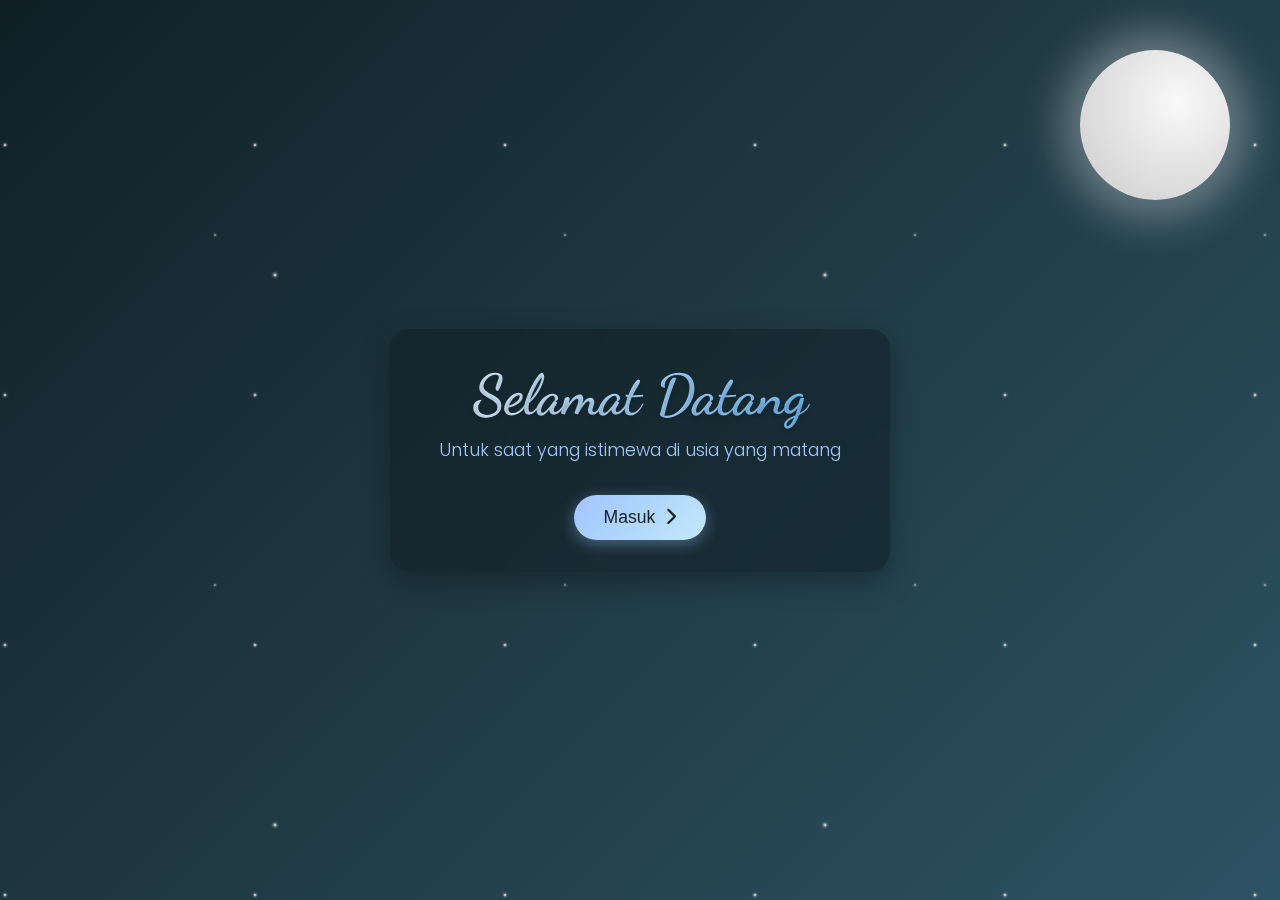
<file: index.html>
<!DOCTYPE html>
<html lang="en">
<head>
    <meta charset="UTF-8">
    <meta name="viewport" content="width=device-width, initial-scale=1.0">
    <title>For Yeni</title>
    <link rel="stylesheet" href="style.css">
    <link rel="stylesheet" href="https://cdnjs.cloudflare.com/ajax/libs/font-awesome/6.4.2/css/all.min.css">
    <link href="https://fonts.googleapis.com/css2?family=Poppins:wght@300;400;500;600;700&family=Dancing+Script:wght@700&display=swap" rel="stylesheet">
</head>
<body>
    <div class="stars"></div>
    <div class="moon"></div>
    <div class="container">
        <div class="content">
            <h1 class="welcome-text">Selamat Datang</h1>
            <p class="subtitle">Untuk saat yang istimewa di usia yang matang</p>
            <button class="enter-btn" onclick="bukaPopUp()">
                <span>Masuk</span>
                <i class="fas fa-chevron-right"></i>
            </button>
        </div>
    </div>
    <div id="popup" class="popup">
        <div class="popup-content">
            <span class="close" onclick="tutupPopUp()">&times;</span>
            <h2>Masukkan Nama Anda</h2>
            <div class="input-container">
                <input type="text" id="namaInput" placeholder="Masukkan nama lengkap Anda...">
                <button class="submit-button" onclick="masuk()">
                    <i class="fas fa-arrow-right"></i>
                </button>
            </div>
        </div>
    </div>
    <script src="script.js"></script>
</body>
</html>
</file>
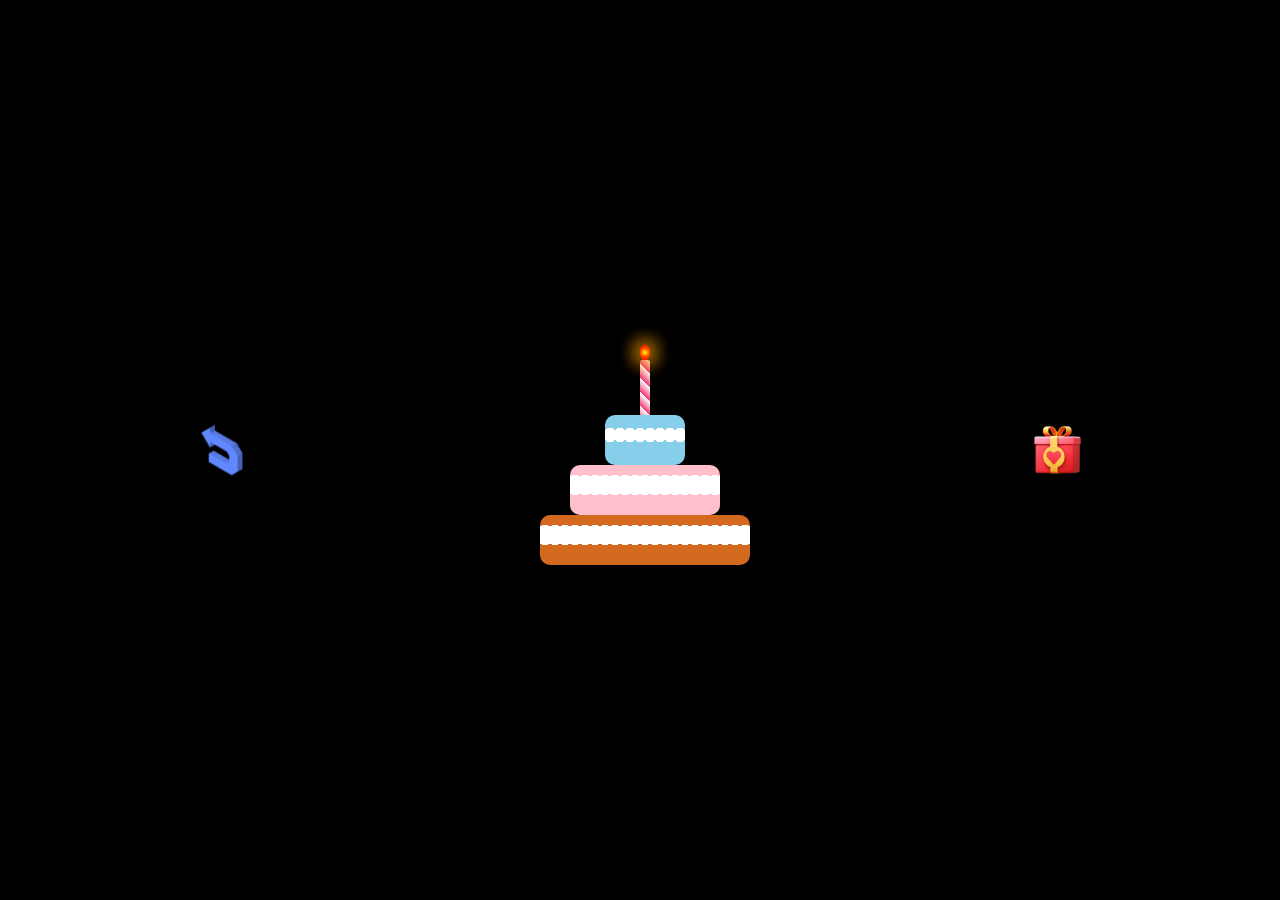
<file: cake.html>
<!DOCTYPE html>
<html lang="en">
<head>
    <meta charset="UTF-8">
    <meta name="viewport" content="width=device-width, initial-scale=1.0">
    <title>Birthday Cake</title>
    <link rel="stylesheet" href="cake.css">
    <script src="https://code.jquery.com/jquery-3.6.0.min.js"></script>
</head>
<body>
    <div class="navigation">
        <div class="back-button" onclick="goToSlideshowPage()">
            <img src="icons/icons8-back-50.png" alt="Back Icon">
        </div>
        <div class="gift-button" onclick="goToGiftPage()">
            <img src="icons/icons8-gift-box-94.png" alt="Gift Icon">
        </div>
    </div>
    <div class="cake-container">
        <h1>For Yeni</h1>
        <div class="cake">
            <div class="cherry"></div>
            <div class="candle">
                <div class="flame"></div>
                <div class="flame"></div>
                <div class="flame"></div>
                <div class="flame"></div>
                <div class="flame"></div>
            </div>
            <div class="layer one"></div>
            <div class="layer two"></div>
            <div class="layer three"></div>
        </div>
    </div>
    <div class="light-candle-icon" onclick="lightCandles()">
        <img src="icons/icons8-lighter-94.png" alt="Light Candle Icon">
    </div>

    <!-- Audio elements for background music and sound effects -->
    <audio id="cheerSound" src="music and sound effect/cheering-and-clapping-crowd-1-5995.mp3"></audio>
    <audio id="clapSound" src="music and sound effect/claps-44774.mp3"></audio>

    <script src="cake.js"></script>
</body>
</html>
</file>
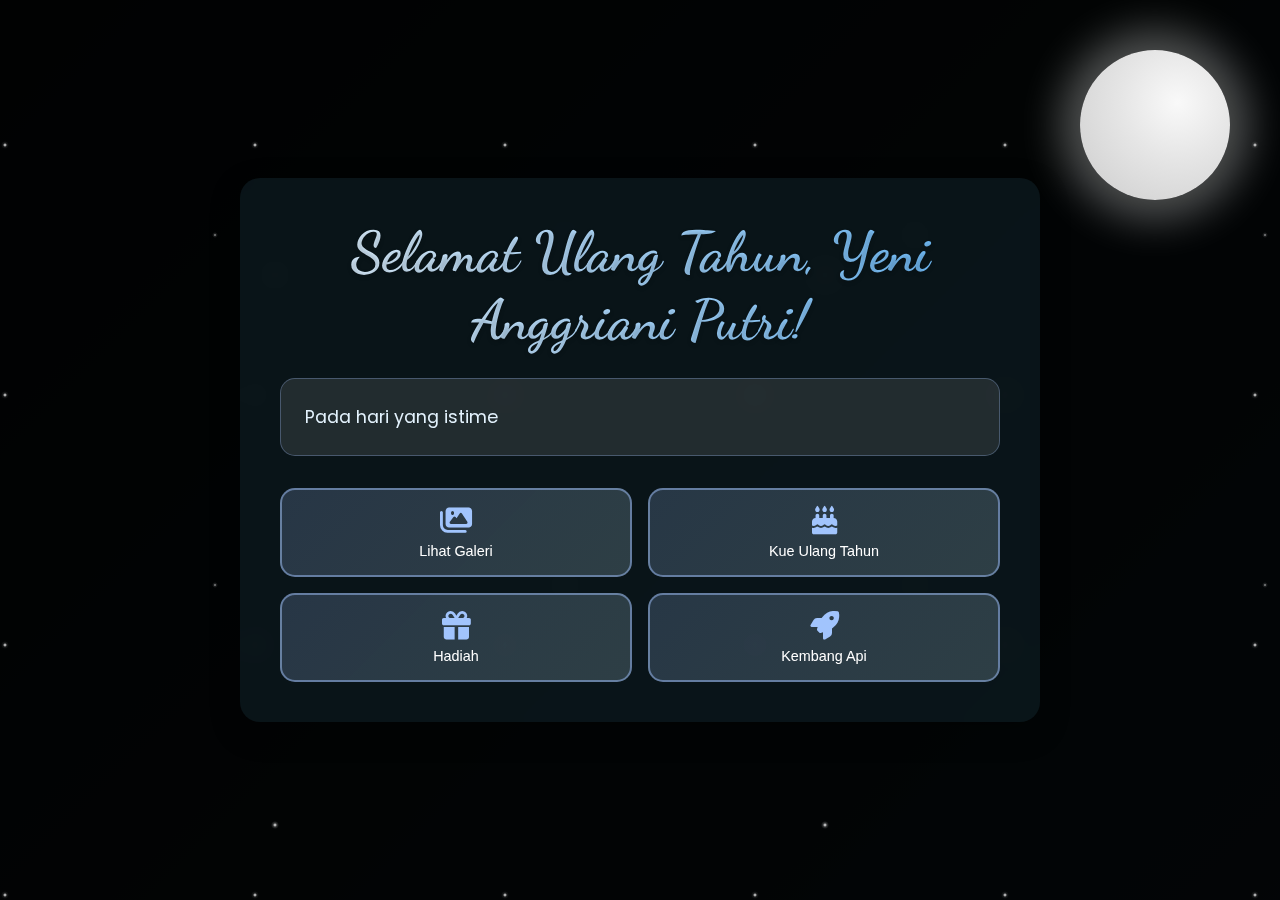
<file: greetings.html>
<!DOCTYPE html>
<html lang="en">
<head>
    <meta charset="UTF-8">
    <meta name="viewport" content="width=device-width, initial-scale=1.0">
    <title>For Yeni</title>
    <link rel="stylesheet" href="greetings.css">
    <link rel="stylesheet" href="https://cdnjs.cloudflare.com/ajax/libs/font-awesome/6.4.2/css/all.min.css">
    <link href="https://fonts.googleapis.com/css2?family=Poppins:wght@300;400;500;600;700&family=Dancing+Script:wght@700&display=swap" rel="stylesheet">
</head>
<body>
    <div class="stars"></div>
    <div class="moon"></div>
    <div class="shooting-stars"></div>
    
    <div class="container">
        <div class="content">
            <h1 id="greeting" class="greeting-text"></h1>
            <div class="message-box">
                <p id="ucapan" class="message-text"></p>
            </div>
            <div id="navigation" class="navigation-buttons">
                <button id="exploreBtn" class="nav-btn" onclick="navigateToSlideshow()">
                    <i class="fas fa-images"></i>
                    <span>Lihat Galeri</span>
                </button>
                <button id="cakeBtn" class="nav-btn" onclick="navigateToCake()">
                    <i class="fas fa-birthday-cake"></i>
                    <span>Kue Ulang Tahun</span>
                </button>
                <button id="giftBtn" class="nav-btn" onclick="navigateToGift()">
                    <i class="fas fa-gift"></i>
                    <span>Hadiah</span>
                </button>
                <button id="fireworkBtn" class="nav-btn" onclick="navigateToFirework()">
                    <i class="fas fa-rocket"></i>
                    <span>Kembang Api</span>
                </button>
            </div>
        </div>
    </div>
    
    <div class="heart-container"></div>
    <canvas id="fireworks"></canvas>
    
    <audio id="birthdayMusic" src="music and sound effect/Gellen Martadinata.mp3" loop></audio>
    
    <script src="greetings.js"></script>
</body>
</html>
</file>
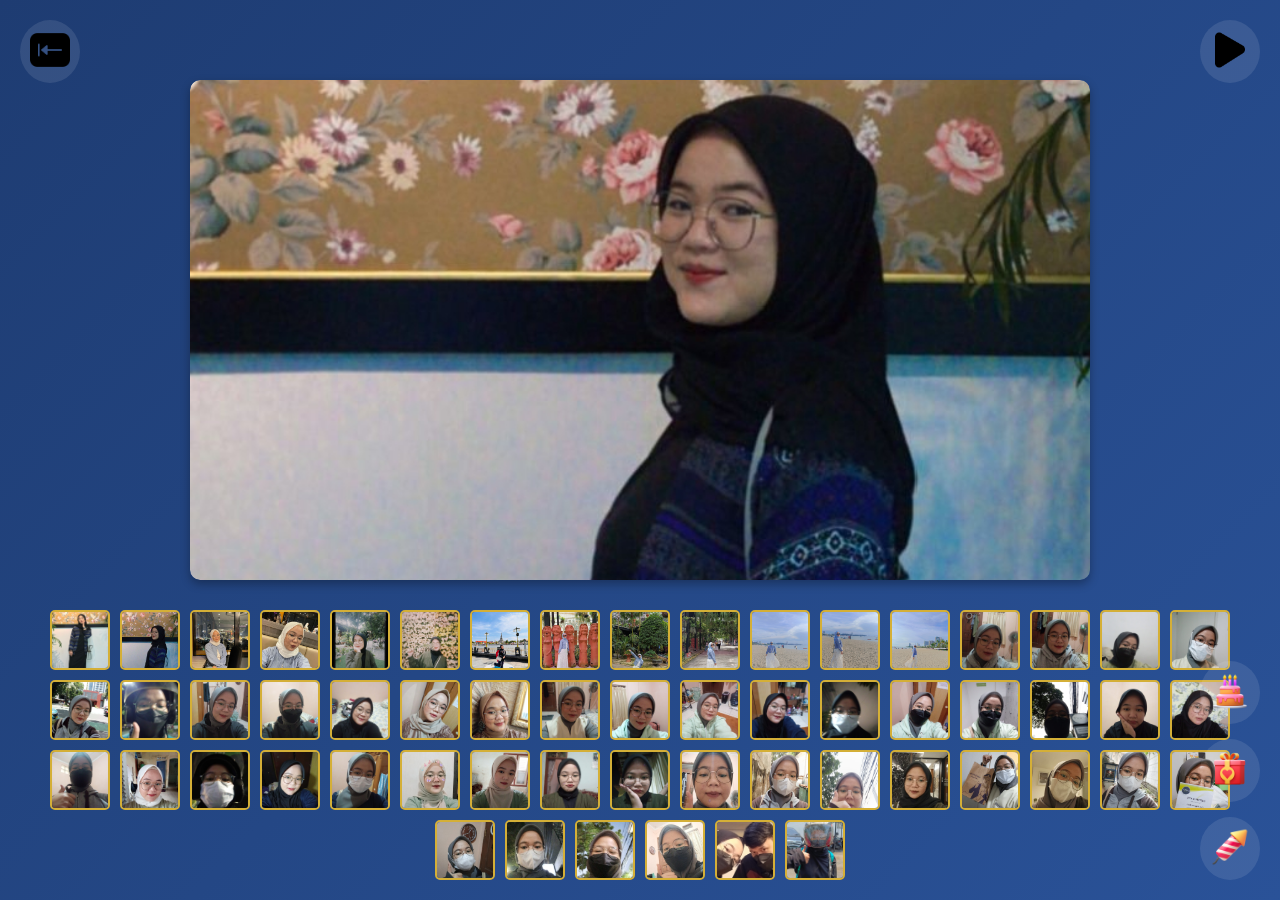
<file: slideshow.html>
<!DOCTYPE html>
<html lang="id">
<head>
  <meta charset="UTF-8">
  <meta name="viewport" content="width=device-width, initial-scale=1.0">
  <title>For Yeni</title>
  <link rel="stylesheet" href="slideshow.css">
  <!-- Optional: Import Google Fonts -->
  <link href="https://fonts.googleapis.com/css2?family=Roboto:wght@400;500&display=swap" rel="stylesheet">
</head>
<body>
  <header>
    <div class="nav-buttons">
      <button class="home-button" onclick="openIndexPage()">
        <img src="icons/icons8-home-button-50.png" alt="Home">
      </button>
      <button class="music-control" onclick="toggleMusic()">
        <img id="musicIcon" src="icons/play.png" alt="Music">
      </button>
    </div>
  </header>

  <main>
    <section class="slideshow-section">
      <div class="slideshow-container">
        <div class="slideshow">
                <img class="slide" src="image/1715529822608.jpg" alt="Photo 1">
                <img class="slide" src="image/1715529938591.jpg" alt="Photo 2">
                <img class="slide" src="image/20240406-WA0028.jpg" alt="Photo 3">
                <img class="slide" src="image/20240406-WA0046.jpg" alt="Photo 4">
                <img class="slide" src="image/20240415-WA0035.jpg" alt="Photo 5">
                <img class="slide" src="image/20240415-WA0050.jpg" alt="Photo 6">
                <img class="slide" src="image/20240518-WA0004.jpg" alt="Photo 7">
                <img class="slide" src="image/20240519-WA0039.jpg" alt="Photo 8">
                <img class="slide" src="image/20240519-WA0043.jpg" alt="Photo 9">
                <img class="slide" src="image/20240519-WA0047.jpg" alt="Photo 10">
                <img class="slide" src="image/20240519-WA0089.jpg" alt="Photo 11">
                <img class="slide" src="image/20240519-WA0097.jpg" alt="Photo 12">
                <img class="slide" src="image/20240519-WA0105.jpg" alt="Photo 13">
                <img class="slide" src="image/IMG-20240116-WA0002.jpg" alt="Photo 14">
                <img class="slide" src="image/IMG-20240117-WA0000.jpg" alt="Photo 15">
                <img class="slide" src="image/IMG-20240123-WA0003.jpg" alt="Photo 16">
                <img class="slide" src="image/IMG-20240124-WA0010.jpg" alt="Photo 17">
                <img class="slide" src="image/IMG-20240125-WA0003.jpg" alt="Photo 18">
                <img class="slide" src="image/IMG-20240127-WA0011.jpg" alt="Photo 19">
                <img class="slide" src="image/IMG-20240202-WA0007.jpg" alt="Photo 20">
                <img class="slide" src="image/IMG-20240202-WA0009.jpg" alt="Photo 21">
                <img class="slide" src="image/IMG-20240202-WA0023.jpg" alt="Photo 22">
                <img class="slide" src="image/IMG-20240204-WA0000.jpg" alt="Photo 23">
                <img class="slide" src="image/IMG-20240204-WA0008.jpg" alt="Photo 24">
                <img class="slide" src="image/IMG-20240205-WA0006.jpg" alt="Photo 25">
                <img class="slide" src="image/IMG-20240206-WA0000.jpg" alt="Photo 26">
                <img class="slide" src="image/IMG-20240209-WA0004.jpg" alt="Photo 27">
                <img class="slide" src="image/IMG-20240209-WA0011.jpg" alt="Photo 28">
                <img class="slide" src="image/IMG-20240209-WA0012.jpg" alt="Photo 29">
                <img class="slide" src="image/IMG-20240211-WA0000.jpg" alt="Photo 30">
                <img class="slide" src="image/IMG-20240211-WA0001.jpg" alt="Photo 31">
                <img class="slide" src="image/IMG-20240211-WA0018.jpg" alt="Photo 32">
                <img class="slide" src="image/IMG-20240211-WA0020.jpg" alt="Photo 33">
                <img class="slide" src="image/IMG-20240211-WA0021.jpg" alt="Photo 34">
                <img class="slide" src="image/IMG-20240212-WA0000.jpg" alt="Photo 35">
                <img class="slide" src="image/IMG-20240214-WA0007.jpg" alt="Photo 36">
                <img class="slide" src="image/IMG-20240217-WA0010.jpg" alt="Photo 37">
                <img class="slide" src="image/IMG-20240218-WA0000.jpg" alt="Photo 38">
                <img class="slide" src="image/IMG-20240218-WA0001.jpg" alt="Photo 39">
                <img class="slide" src="image/IMG-20240413-WA0008.jpg" alt="Photo 40">
                <img class="slide" src="image/IMG-20240414-WA0046.jpg" alt="Photo 41">
                <img class="slide" src="image/IMG-20240414-WA0081.jpg" alt="Photo 42">
                <img class="slide" src="image/IMG-20240414-WA0082.jpg" alt="Photo 43">
                <img class="slide" src="image/IMG-20240508-WA0000.jpg" alt="Photo 44">
                <img class="slide" src="image/IMG-20240508-WA0001.jpg" alt="Photo 45">
                <img class="slide" src="image/IMG-20240508-WA0007.jpg" alt="Photo 46">
                <img class="slide" src="image/IMG-20240517-WA0051.jpg" alt="Photo 47">
                <img class="slide" src="image/IMG-20240525-WA0003.jpg" alt="Photo 48">
                <img class="slide" src="image/IMG-20240529-WA0006.jpg" alt="Photo 49">
                <img class="slide" src="image/IMG-20240530-WA0001.jpg" alt="Photo 50">
                <img class="slide" src="image/IMG-20240530-WA0002.jpg" alt="Photo 51">
                <img class="slide" src="image/IMG-20240603-WA0001.jpg" alt="Photo 52">
                <img class="slide" src="image/IMG-20240603-WA0019.jpg" alt="Photo 53">
                <img class="slide" src="image/IMG-20240606-WA0001.jpg" alt="Photo 54">
                <img class="slide" src="image/IMG-20240607-WA0001.jpg" alt="Photo 55">
                <img class="slide" src="image/IMG_20240210_190426_283@1192940914.jpg" alt="Photo 56">
                <img class="slide" src="image/IMG_20240216_115555_326@1261835430.jpg" alt="Photo 57">
                <!-- Add more photos as needed -->
            </div>
        </div>
        <div class="photo-list">
            <img src="image/1715529822608.jpg" alt="Photo 1" onclick="showSlide(0)">
            <img src="image/1715529938591.jpg" alt="Photo 2" onclick="showSlide(1)">
            <img src="image/20240406-WA0028.jpg" alt="Photo 3" onclick="showSlide(2)">
            <img src="image/20240406-WA0046.jpg" alt="Photo 4" onclick="showSlide(3)">
            <img src="image/20240415-WA0035.jpg" alt="Photo 5" onclick="showSlide(4)">
            <img src="image/20240415-WA0050.jpg" alt="Photo 6" onclick="showSlide(5)">
            <img src="image/20240518-WA0004.jpg" alt="Photo 7" onclick="showSlide(6)">
            <img src="image/20240519-WA0039.jpg" alt="Photo 8" onclick="showSlide(7)">
            <img src="image/20240519-WA0043.jpg" alt="Photo 9" onclick="showSlide(8)">
            <img src="image/20240519-WA0047.jpg" alt="Photo 10" onclick="showSlide(9)">
            <img src="image/20240519-WA0089.jpg" alt="Photo 11" onclick="showSlide(10)">
            <img src="image/20240519-WA0097.jpg" alt="Photo 12" onclick="showSlide(11)">
            <img src="image/20240519-WA0105.jpg" alt="Photo 13" onclick="showSlide(12)">
            <img src="image/IMG-20240116-WA0002.jpg" alt="Photo 14" onclick="showSlide(13)">
            <img src="image/IMG-20240117-WA0000.jpg" alt="Photo 15" onclick="showSlide(14)">
            <img src="image/IMG-20240123-WA0003.jpg" alt="Photo 16" onclick="showSlide(15)">
            <img src="image/IMG-20240124-WA0010.jpg" alt="Photo 17" onclick="showSlide(16)">
            <img src="image/IMG-20240125-WA0003.jpg" alt="Photo 18" onclick="showSlide(17)">
            <img src="image/IMG-20240127-WA0011.jpg" alt="Photo 19" onclick="showSlide(18)">
            <img src="image/IMG-20240202-WA0007.jpg" alt="Photo 20" onclick="showSlide(19)">
            <img src="image/IMG-20240202-WA0009.jpg" alt="Photo 21" onclick="showSlide(20)">
            <img src="image/IMG-20240202-WA0023.jpg" alt="Photo 22" onclick="showSlide(21)">
            <img src="image/IMG-20240204-WA0000.jpg" alt="Photo 23" onclick="showSlide(22)">
            <img src="image/IMG-20240204-WA0008.jpg" alt="Photo 24" onclick="showSlide(23)">
            <img src="image/IMG-20240205-WA0006.jpg" alt="Photo 25" onclick="showSlide(24)">
            <img src="image/IMG-20240206-WA0000.jpg" alt="Photo 26" onclick="showSlide(25)">
            <img src="image/IMG-20240209-WA0004.jpg" alt="Photo 27" onclick="showSlide(26)">
            <img src="image/IMG-20240209-WA0011.jpg" alt="Photo 28" onclick="showSlide(27)">
            <img src="image/IMG-20240209-WA0012.jpg" alt="Photo 29" onclick="showSlide(28)">
            <img src="image/IMG-20240211-WA0000.jpg" alt="Photo 30" onclick="showSlide(29)">
            <img src="image/IMG-20240211-WA0001.jpg" alt="Photo 31" onclick="showSlide(30)">
            <img src="image/IMG-20240211-WA0018.jpg" alt="Photo 32" onclick="showSlide(31)">
            <img src="image/IMG-20240211-WA0020.jpg" alt="Photo 33" onclick="showSlide(32)">
            <img src="image/IMG-20240211-WA0021.jpg" alt="Photo 34" onclick="showSlide(33)">
            <img src="image/IMG-20240212-WA0000.jpg" alt="Photo 35" onclick="showSlide(44)">
            <img src="image/IMG-20240214-WA0007.jpg" alt="Photo 36" onclick="showSlide(35)">
            <img src="image/IMG-20240217-WA0010.jpg" alt="Photo 37" onclick="showSlide(36)">
            <img src="image/IMG-20240218-WA0000.jpg" alt="Photo 38" onclick="showSlide(37)">
            <img src="image/IMG-20240218-WA0001.jpg" alt="Photo 39" onclick="showSlide(38)">
            <img src="image/IMG-20240413-WA0008.jpg" alt="Photo 40" onclick="showSlide(39)">
            <img src="image/IMG-20240414-WA0046.jpg" alt="Photo 41" onclick="showSlide(40)">
            <img src="image/IMG-20240414-WA0081.jpg" alt="Photo 42" onclick="showSlide(41)">
            <img src="image/IMG-20240414-WA0082.jpg" alt="Photo 43" onclick="showSlide(42)">
            <img src="image/IMG-20240508-WA0000.jpg" alt="Photo 44" onclick="showSlide(43)">
            <img src="image/IMG-20240508-WA0001.jpg" alt="Photo 45" onclick="showSlide(44)">
            <img src="image/IMG-20240508-WA0007.jpg" alt="Photo 46" onclick="showSlide(45)">
            <img src="image/IMG-20240517-WA0051.jpg" alt="Photo 47" onclick="showSlide(46)">
            <img src="image/IMG-20240525-WA0003.jpg" alt="Photo 48" onclick="showSlide(47)">
            <img src="image/IMG-20240529-WA0006.jpg" alt="Photo 49" onclick="showSlide(48)">
            <img src="image/IMG-20240530-WA0001.jpg" alt="Photo 50" onclick="showSlide(49)">
            <img src="image/IMG-20240530-WA0002.jpg" alt="Photo 51" onclick="showSlide(50)">
            <img src="image/IMG-20240603-WA0001.jpg" alt="Photo 52" onclick="showSlide(51)">
            <img src="image/IMG-20240603-WA0019.jpg" alt="Photo 53" onclick="showSlide(52)">
            <img src="image/IMG-20240606-WA0001.jpg" alt="Photo 54" onclick="showSlide(53)">
            <img src="image/IMG-20240607-WA0001.jpg" alt="Photo 55" onclick="showSlide(54)">
            <img src="image/IMG_20240210_190426_283@1192940914.jpg" alt="Photo 56" onclick="showSlide(55)">
            <img src="image/IMG_20240216_115555_326@1261835430.jpg" alt="Photo 57" onclick="showSlide(56)">
            <!-- Add more photos as needed -->
        </div>
    </section>
  </main>

  <footer>
    <div class="floating-icons">
      <button class="floating-icon" id="cakeIcon" onclick="openCakePage()">
        <img src="icons/icons8-birthday-94.png" alt="Cake">
      </button>
      <button class="floating-icon" id="giftIcon" onclick="openGiftPage()">
        <img src="icons/icons8-gift-box-94.png" alt="Gift">
      </button>
      <button class="floating-icon" id="fireworkIcon" onclick="openFireworkPage()">
        <img src="icons/icons8-firework-94.png" alt="Firework">
      </button>
    </div>
  </footer>

  <audio id="slideshowMusic" src="music and sound effect/musik1.mp3" loop></audio>
  <script src="slideshow.js"></script>
</body>
</html>
</file>
<file: style.css>
/* Base Styles */
* {
    margin: 0;
    padding: 0;
    box-sizing: border-box;
}

body {
    font-family: 'Poppins', sans-serif;
    background: linear-gradient(135deg, #0f2027, #203a43, #2c5364);
    color: #fff;
    overflow: hidden;
    height: 100vh;
    position: relative;
}

/* Night Sky Elements */
.stars {
    position: absolute;
    top: 0;
    left: 0;
    width: 100%;
    height: 100%;
    pointer-events: none;
}

.stars:before {
    content: '';
    position: absolute;
    width: 100%;
    height: 100%;
    background-image: 
        radial-gradient(white, rgba(255,255,255,.2) 2px, transparent 4px),
        radial-gradient(white, rgba(255,255,255,.15) 1px, transparent 3px),
        radial-gradient(white, rgba(255,255,255,.1) 2px, transparent 4px);
    background-size: 550px 550px, 350px 350px, 250px 250px;
    background-position: 0 0, 40px 60px, 130px 270px;
    animation: twinkle 10s ease-in-out infinite alternate;
}

@keyframes twinkle {
    0% { opacity: 0.7; }
    50% { opacity: 1; }
    100% { opacity: 0.7; }
}

.moon {
    position: absolute;
    top: 50px;
    right: 50px;
    width: 150px;
    height: 150px;
    background: radial-gradient(circle at 65% 35%, #f9f9f9 0%, #e6e6e6 40%, #cccccc 100%);
    border-radius: 50%;
    box-shadow: 0 0 40px 20px rgba(255, 255, 255, 0.3);
    animation: glow 10s ease-in-out infinite alternate;
}

@keyframes glow {
    0% { box-shadow: 0 0 40px 20px rgba(255, 255, 255, 0.3); }
    50% { box-shadow: 0 0 50px 30px rgba(255, 255, 255, 0.4); }
    100% { box-shadow: 0 0 40px 20px rgba(255, 255, 255, 0.3); }
}

/* Layout */
.container {
    display: flex;
    justify-content: center;
    align-items: center;
    height: 100vh;
    position: relative;
    z-index: 2;
}

.content {
    text-align: center;
    padding: 2rem;
    background: rgba(15, 32, 39, 0.6);
    backdrop-filter: blur(10px);
    border-radius: 20px;
    box-shadow: 0 10px 30px rgba(0, 0, 0, 0.3);
    max-width: 90%;
    width: 500px;
    transform: translateY(0);
    transition: transform 0.5s ease-in-out;
    animation: float 5s ease-in-out infinite;
}

@keyframes float {
    0% { transform: translateY(0); }
    50% { transform: translateY(-20px); }
    100% { transform: translateY(0); }
}

/* Typography */
.welcome-text {
    font-family: 'Dancing Script', cursive;
    font-size: 3.5rem;
    margin-bottom: 0.5rem;
    background: linear-gradient(90deg, #e3f2fd, #bbdefb, #90caf9, #64b5f6);
    -webkit-background-clip: text;
    background-clip: text;
    color: transparent;
    text-shadow: 0 2px 4px rgba(0, 0, 0, 0.2);
}

.subtitle {
    color: #a1c4fd;
    margin-bottom: 2rem;
    font-weight: 300;
    font-size: 1.1rem;
}

/* Buttons */
.enter-btn {
    background: linear-gradient(135deg, #a1c4fd, #c2e9fb);
    color: #0f2027;
    border: none;
    padding: 12px 30px;
    border-radius: 50px;
    font-size: 1.1rem;
    font-weight: 500;
    cursor: pointer;
    transition: all 0.3s ease;
    display: flex;
    align-items: center;
    justify-content: center;
    margin: 0 auto;
    box-shadow: 0 4px 15px rgba(161, 196, 253, 0.4);
}

.enter-btn:hover {
    background: linear-gradient(135deg, #c2e9fb, #a1c4fd);
    transform: translateY(-5px);
    box-shadow: 0 8px 20px rgba(161, 196, 253, 0.6);
}

.enter-btn span {
    margin-right: 10px;
}

/* Popup */
.popup {
    display: none;
    position: fixed;
    top: 0;
    left: 0;
    width: 100%;
    height: 100%;
    background: rgba(0, 0, 0, 0.8);
    z-index: 10;
    backdrop-filter: blur(5px);
}

.popup-content {
    position: absolute;
    top: 50%;
    left: 50%;
    transform: translate(-50%, -50%);
    background: linear-gradient(135deg, #1c3c52, #2c5364);
    padding: 2rem;
    border-radius: 15px;
    box-shadow: 0 10px 30px rgba(0, 0, 0, 0.5);
    width: 90%;
    max-width: 400px;
    text-align: center;
}

.close {
    position: absolute;
    top: 15px;
    right: 20px;
    font-size: 1.5rem;
    cursor: pointer;
    transition: all 0.3s ease;
}

.close:hover {
    color: #a1c4fd;
    transform: scale(1.2);
}

.popup-content h2 {
    margin-bottom: 1.5rem;
    font-size: 1.8rem;
    color: #a1c4fd;
}

.input-container {
    position: relative;
    margin-bottom: 1rem;
}

#namaInput {
    width: 100%;
    padding: 12px 60px 12px 20px;
    border: 2px solid rgba(161, 196, 253, 0.3);
    background: rgba(15, 32, 39, 0.6);
    border-radius: 50px;
    color: #fff;
    font-size: 1rem;
    transition: all 0.3s ease;
}

#namaInput:focus {
    outline: none;
    border-color: #a1c4fd;
    box-shadow: 0 0 15px rgba(161, 196, 253, 0.5);
}

.submit-button {
    position: absolute;
    right: 5px;
    top: 5px;
    background: linear-gradient(135deg, #a1c4fd, #c2e9fb);
    color: #0f2027;
    border: none;
    width: 40px;
    height: 40px;
    border-radius: 50%;
    display: flex;
    align-items: center;
    justify-content: center;
    cursor: pointer;
    transition: all 0.3s ease;
}

.submit-button:hover {
    background: linear-gradient(135deg, #c2e9fb, #a1c4fd);
    transform: scale(1.1);
}

/* Responsive design */
@media (max-width: 768px) {
    .moon {
        width: 100px;
        height: 100px;
        top: 30px;
        right: 30px;
    }
    
    .welcome-text {
        font-size: 2.8rem;
    }
    
    .subtitle {
        font-size: 1rem;
    }
}

@media (max-width: 480px) {
    .moon {
        width: 80px;
        height: 80px;
        top: 20px;
        right: 20px;
    }
    
    .welcome-text {
        font-size: 2.2rem;
    }
    
    .content {
        padding: 1.5rem;
    }
}
</file>
<file: cake.css>
@import url('https://fonts.googleapis.com/css2?family=Rubik&display=swap');

body {
    background-color: black;
    margin: 0;
    padding: 0;
    display: flex;
    justify-content: center;
    align-items: center;
    height: 100vh;
    text-align: center;
    overflow: hidden;
    position: relative;
}

.navigation {
    position: fixed;
    width: 70%;
    display: flex;
    justify-content: space-between;
    padding: 0px 50px;
    z-index: 1000;
}

.back-button,
.gift-button {
    width: 60px;
    height: 60px;
    cursor: pointer;
}


.back-button img,
.gift-button img {
    width: 100%;
    height: 100%;
}

.cake-container {
    position: relative;
    z-index: 1;
}

.cake {
    position: relative;
    width: 200px; /* increased size */
    height: 200px; /* increased size */
    margin: 0 auto; /* center horizontally */
    display: flex;
    justify-content: center;
    flex-direction: column;
}

.cherry {
    position: absolute;
    width: 20px;
    height: 20px;
    border-radius: 50%;
    border: 2px solid maroon;
    background-color: #de3163;
    top: -5px;
    left: 62.5px;
    display: none;
    transform: translateX(-50px);
}

.cherry.fall {
    animation: cherry-fall 0.75s forwards cubic-bezier(0.175, 0.885, 0.32, 1.275);
}

.cherry::after {
    content: '';
    top: -60%;
    left: 50%;
    position: absolute;
    width: 20px;
    height: 20px;
    border: 2px solid #de3163;
    border-bottom-color: transparent;
    border-top-color: transparent;
    border-right-color: transparent;
}

.layer {
    border-radius: 10px;
    height: 50px; /* increased size */
}

.layer.one {
    width: 80px; /* increased size */
    transform: translateX(65px);
    background: radial-gradient(circle, white 7px, skyblue 7px), skyblue;
    background-size: 10px 40px;
}

.layer.two {
    width: 150px; /* increased size */
    background: radial-gradient(circle, white 10px, pink 10px), pink;
    background-size: 10px 40px;
    background-position-x: 10px;
    transform: translateX(30px);
}

.layer.three {
    width: 210px; /* increased size */
    background: radial-gradient(circle, white 10px, chocolate 10px), chocolate;
    background-size: 10px 40px;
}

.candle {
    background: rgba(255, 255, 255, 1);
    border-radius: 2px;
    position: absolute;
    height: 60px; /* increased size */
    width: 10px;
    top: -30px;
    left: 100px; /* adjusted position */
    background: repeating-linear-gradient(
        45deg,
        #ee306f,
        #fff 10px,
        #ee306f 10px,
        #fff 10px
    );
}

.flame {
    border-radius: 100%;
    position: absolute;
    top: -15px;
    left: 0px;
    width: 10px;
    height: 15px;
    cursor: pointer;
    background: radial-gradient(circle, rgba(255, 255, 0, 0.8), rgba(255, 69, 0, 0.8), rgba(255, 0, 0, 0.8));
    animation: flicker 0.2s infinite alternate;
    box-shadow: 0 0 20px rgba(255, 165, 0, 0.8);
}

.flame.hide {
    display: none;
}

@keyframes flicker {
    0% {
        transform: scale(1);
        opacity: 1;
    }
    100% {
        transform: scale(1.2);
        opacity: 0.8;
    }
}

.light-candle-icon {
    position: absolute;
    top: 40%;
    left: 40%;
    transform: translateY(-50%);
    cursor: pointer;
    display: none;
}

.light-candle-icon img {
    width: 50px;
    height: 50px;
}

#confetti-canvas {
    position: fixed;
    top: 0;
    left: 0;
    width: 100%;
    height: 100%;
    pointer-events: none;
    z-index: 9999;
}

@media (max-width: 600px) {
  
    .navigation {
        position: fixed;
        width: 100%;
        display: flex;
        justify-content: space-between;
        padding: 0px 50px;
        z-index: 1000;
    }

    .back-button img,
.gift-button img {
    width: 50%;
    height: 50%;
}

.light-candle-icon {
    top: 30%;
    left: 35%;
}

    .lighter-icon img {
        width: 40px;
        height: 40px;
    }
}
</file>
<file: greetings.css>
/* Base Styles */
* {
    margin: 0;
    padding: 0;
    box-sizing: border-box;
}

body {
    font-family: 'Poppins', sans-serif;
    background: linear-gradient(135deg, #0f2027, #203a43, #2c5364);
    color: #fff;
    overflow-x: hidden;
    min-height: 100vh;
    position: relative;
}

/* Night Sky Elements */
.stars {
    position: fixed;
    top: 0;
    left: 0;
    width: 100%;
    height: 100%;
    pointer-events: none;
}

.stars:before {
    content: '';
    position: absolute;
    width: 100%;
    height: 100%;
    background-image: 
        radial-gradient(white, rgba(255,255,255,.2) 2px, transparent 4px),
        radial-gradient(white, rgba(255,255,255,.15) 1px, transparent 3px),
        radial-gradient(white, rgba(255,255,255,.1) 2px, transparent 4px);
    background-size: 550px 550px, 350px 350px, 250px 250px;
    background-position: 0 0, 40px 60px, 130px 270px;
    animation: twinkle 10s ease-in-out infinite alternate;
}

@keyframes twinkle {
    0% { opacity: 0.7; }
    50% { opacity: 1; }
    100% { opacity: 0.7; }
}

.moon {
    position: fixed;
    top: 50px;
    right: 50px;
    width: 150px;
    height: 150px;
    background: radial-gradient(circle at 65% 35%, #f9f9f9 0%, #e6e6e6 40%, #cccccc 100%);
    border-radius: 50%;
    box-shadow: 0 0 40px 20px rgba(255, 255, 255, 0.3);
    animation: glow 10s ease-in-out infinite alternate;
    pointer-events: none;
    z-index: -1;
}

@keyframes glow {
    0% { box-shadow: 0 0 40px 20px rgba(255, 255, 255, 0.3); }
    50% { box-shadow: 0 0 50px 30px rgba(255, 255, 255, 0.4); }
    100% { box-shadow: 0 0 40px 20px rgba(255, 255, 255, 0.3); }
}

.shooting-stars {
    position: fixed;
    top: 0;
    left: 0;
    width: 100%;
    height: 100%;
    pointer-events: none;
    z-index: -1;
}

.shooting-star {
    position: absolute;
    height: 2px;
    background: linear-gradient(90deg, white, rgba(255, 255, 255, 0));
    animation: shoot linear forwards;
}

@keyframes shoot {
    0% {
        transform: translateX(0) translateY(0);
        opacity: 1;
    }
    100% {
        transform: translateX(300px) translateY(300px);
        opacity: 0;
    }
}

/* Main container */
.container {
    display: flex;
    justify-content: center;
    align-items: center;
    min-height: 100vh;
    padding: 2rem;
    position: relative;
    z-index: 2;
}

.content {
    text-align: center;
    padding: 2.5rem;
    background: rgba(15, 32, 39, 0.6);
    backdrop-filter: blur(10px);
    border-radius: 20px;
    box-shadow: 0 10px 30px rgba(0, 0, 0, 0.3);
    max-width: 90%;
    width: 800px;
    animation: fadeIn 1.5s ease;
}

@keyframes fadeIn {
    from { opacity: 0; transform: translateY(30px); }
    to { opacity: 1; transform: translateY(0); }
}

/* Typography */
.greeting-text {
    font-family: 'Dancing Script', cursive;
    font-size: 3.5rem;
    margin-bottom: 1.5rem;
    background: linear-gradient(90deg, #e3f2fd, #bbdefb, #90caf9, #64b5f6);
    -webkit-background-clip: text;
    background-clip: text;
    color: transparent;
    text-shadow: 0 2px 4px rgba(0, 0, 0, 0.2);
    animation: fadeIn 1s ease 0.5s backwards;
}

.message-box {
    background: rgba(255, 255, 255, 0.1);
    border-radius: 15px;
    padding: 1.5rem;
    margin-bottom: 2rem;
    max-height: 200px;
    overflow-y: auto;
    border: 1px solid rgba(161, 196, 253, 0.3);
    animation: fadeIn 1s ease 1s backwards;
}

.message-text {
    color: #e3f2fd;
    line-height: 1.6;
    font-size: 1.1rem;
    text-align: left;
}

/* Navigation buttons */
.navigation-buttons {
    display: grid;
    grid-template-columns: repeat(2, 1fr);
    gap: 1rem;
    animation: fadeIn 1s ease 1.5s backwards;
}

.nav-btn {
    background: linear-gradient(135deg, rgba(161, 196, 253, 0.2), rgba(194, 233, 251, 0.2));
    border: 2px solid rgba(161, 196, 253, 0.5);
    color: #fff;
    padding: 1rem;
    border-radius: 15px;
    cursor: pointer;
    transition: all 0.3s ease;
    display: flex;
    flex-direction: column;
    align-items: center;
    justify-content: center;
}

.nav-btn:hover {
    background: linear-gradient(135deg, rgba(161, 196, 253, 0.4), rgba(194, 233, 251, 0.4));
    transform: translateY(-5px);
    box-shadow: 0 5px 15px rgba(0, 0, 0, 0.3);
}

.nav-btn i {
    font-size: 1.8rem;
    margin-bottom: 0.5rem;
    color: #a1c4fd;
}

.nav-btn span {
    font-size: 0.9rem;
    font-weight: 500;
}

/* Hearts animation */
.heart-container {
    position: fixed;
    top: 0;
    left: 0;
    width: 100%;
    height: 100%;
    pointer-events: none;
    z-index: -1;
}

.heart {
    position: absolute;
    font-size: 1.5rem;
    color: rgba(161, 196, 253, 0.7);
    opacity: 0;
    animation: heartFloat linear infinite;
}

@keyframes heartFloat {
    0% {
        transform: translateY(100vh) scale(0);
        opacity: 0;
    }
    10% {
        opacity: 1;
    }
    90% {
        opacity: 1;
    }
    100% {
        transform: translateY(-100px) scale(1.5);
        opacity: 0;
    }
}

/* Canvas for fireworks */
canvas {
    display: block;
    position: fixed;
    top: 0;
    left: 0;
    z-index: -2;
    pointer-events: none;
}

/* Scrollbar styles */
::-webkit-scrollbar {
    width: 8px;
}

::-webkit-scrollbar-track {
    background: rgba(15, 32, 39, 0.3);
    border-radius: 10px;
}

::-webkit-scrollbar-thumb {
    background: rgba(161, 196, 253, 0.5);
    border-radius: 10px;
}

::-webkit-scrollbar-thumb:hover {
    background: rgba(161, 196, 253, 0.7);
}

/* Responsive design */
@media (max-width: 768px) {
    .moon {
        width: 100px;
        height: 100px;
        top: 30px;
        right: 30px;
    }
    
    .greeting-text {
        font-size: 2.5rem;
    }
    
    .content {
        padding: 1.5rem;
    }
    
    .message-box {
        max-height: 150px;
        padding: 1rem;
    }
}

@media (max-width: 480px) {
    .navigation-buttons {
        grid-template-columns: 1fr;
    }
    
    .moon {
        width: 80px;
        height: 80px;
        top: 20px;
        right: 20px;
    }
    
    .greeting-text {
        font-size: 2rem;
    }
    
    .message-text {
        font-size: 1rem;
    }
}
</file>
<file: slideshow.css>
/* Reset & Box Sizing */
*,
*::before,
*::after {
  box-sizing: border-box;
  margin: 0;
  padding: 0;
}

:root {
  --bg-gradient-start: #1e3c72;
  --bg-gradient-end: #2a5298;
  --accent-color: #D4AF37; /* Aksen emas untuk 'prime' */
  --btn-bg: rgba(255, 255, 255, 0.1);
  --btn-hover-bg: rgba(255, 255, 255, 0.2);
}

body {
  font-family: 'Roboto', sans-serif;
  background: linear-gradient(135deg, var(--bg-gradient-start), var(--bg-gradient-end));
  color: #ffffff;
  min-height: 100vh;
  overflow-x: hidden;
}

/* Navigation Buttons */
.nav-buttons {
  position: fixed;
  top: 20px;
  width: 100%;
  display: flex;
  justify-content: space-between;
  padding: 0 20px;
  z-index: 100;
}

.nav-buttons button {
  background: var(--btn-bg);
  border: none;
  padding: 10px;
  border-radius: 50%;
  cursor: pointer;
  transition: background 0.3s ease;
}

.nav-buttons button:hover {
  background: var(--btn-hover-bg);
}

.nav-buttons img {
  width: 40px;
  height: 40px;
}

/* Slideshow Section */
.slideshow-section {
  padding: 80px 20px 20px; /* mengantisipasi posisi nav */
  text-align: center;
}

.slideshow-container {
  position: relative;
  max-width: 900px;
  margin: 0 auto;
  height: 500px;
  overflow: hidden;
  border-radius: 10px;
  box-shadow: 0 4px 10px rgba(0, 0, 0, 0.3);
  background: rgba(255, 255, 255, 0.1);
}

.slideshow {
  width: 100%;
  height: 100%;
  position: relative;
}

.slide {
  position: absolute;
  display: none;
  width: 100%;
  height: 100%;
  object-fit: cover;
  border-radius: 10px;
  transition: opacity 1s ease-in-out;
}

/* Slide aktif */
.slide.active {
  display: block;
  opacity: 1;
}

/* Photo List (Thumbnail) */
.photo-list {
  margin-top: 30px;
  display: flex;
  flex-wrap: wrap;
  justify-content: center;
  gap: 10px;
}

.photo-list img {
  width: 60px;
  height: 60px;
  object-fit: cover;
  border: 2px solid var(--accent-color);
  border-radius: 5px;
  cursor: pointer;
  transition: transform 0.3s ease, border-color 0.3s ease;
}

.photo-list img:hover {
  transform: scale(1.1);
  border-color: #ffffff;
}

/* Floating Icons */
.floating-icons {
  position: fixed;
  right: 20px;
  bottom: 20px;
  display: flex;
  flex-direction: column;
  gap: 15px;
  z-index: 100;
}

.floating-icon {
  background: var(--btn-bg);
  border: none;
  padding: 10px;
  border-radius: 50%;
  cursor: pointer;
  animation: float 3s ease-in-out infinite;
  transition: background 0.3s ease;
}

.floating-icon:hover {
  background: var(--btn-hover-bg);
}

.floating-icon img {
  width: 40px;
  height: 40px;
}

/* Animasi Floating */
@keyframes float {
  0%, 100% { transform: translateY(0); }
  50% { transform: translateY(-10px); }
}

/* Responsif */
@media (max-width: 600px) {
  .nav-buttons img {
    width: 35px;
    height: 35px;
  }
  .slideshow-container {
    height: 350px;
  }
  .photo-list img {
    width: 50px;
    height: 50px;
  }
}
</file>
